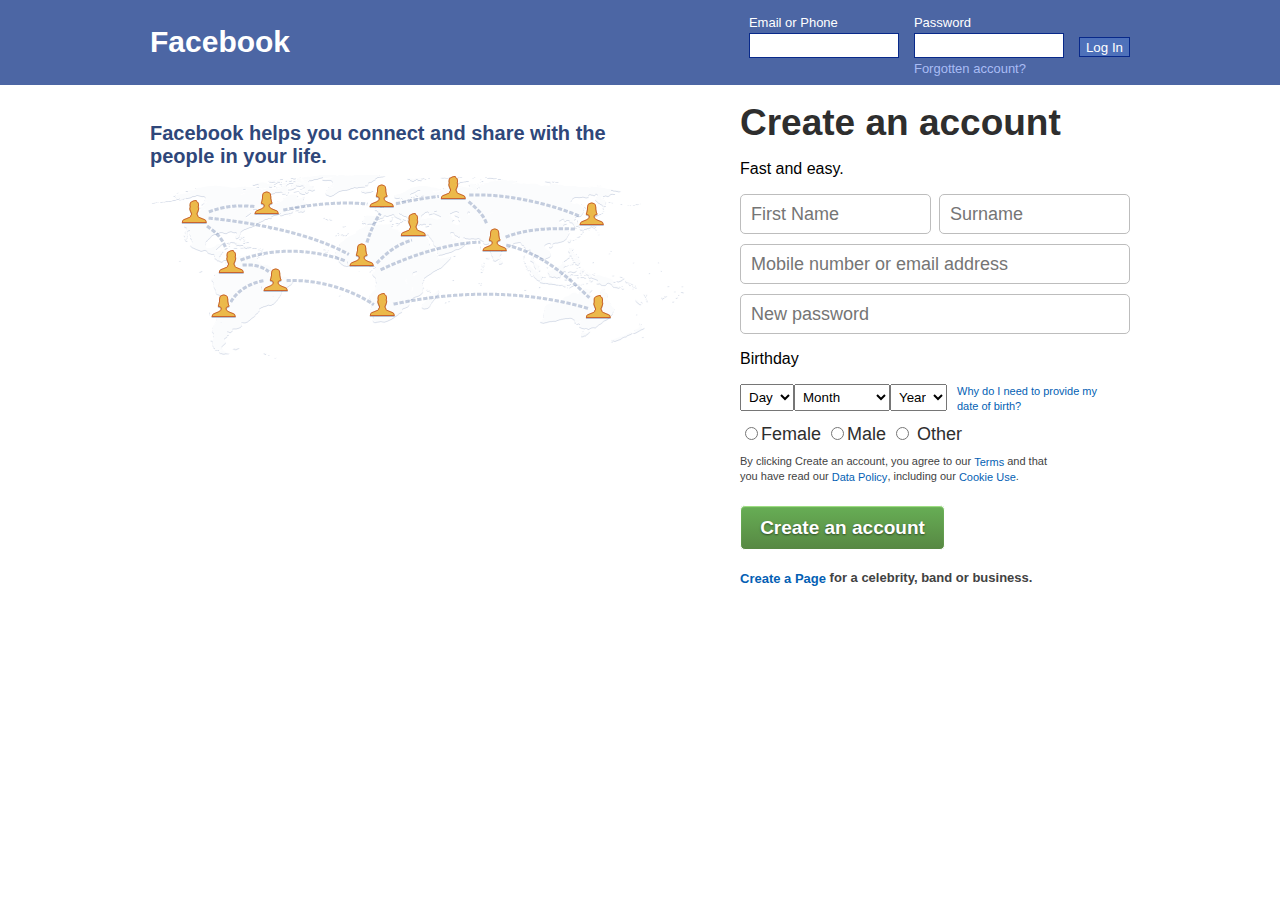
<file: facebook/index.html>
<html>
<head>
<link href="index.css" type="text/css" rel="stylesheet"/>
<title>Facebook.com</title>
</head>
<body>

<div id="header_wrapper">
 <div id="header">
 <li id="sitename"><a href="http://facebook.com">Facebook</a></li>
 <form action="post">
 <li>Email or Phone<br><input type="text" name="email"></li>
 <li>Password<br><input type="password" name="password"><br><a href="">Forgotten account?</a></li>
 <li><input type="submit" name="login" value="Log In"></li>
 </form>
 </div>
</div>

<div id="wrapper">

<div id="div1">
<p>Facebook helps you connect and share with the <br>people in your life.</p>
<img src="OBaVg52wtTZ.png">
</div>

<div id="div2">
<h1>Create an account</h1>
<p id="pervyi">Fast and easy.</p>
<li><input type="text" placeholder="First Name" id="firstname"><input type="text" placeholder="Surname" id="surname"></li>
<li><input type="text" placeholder="Mobile number or email address"></li>
<li><input type="password" placeholder="New password"></li>
<p id="ftoroi">Birthday</p>
<li>
<select>
    <option>Day</option>
    <option>1</option>
    <option>2</option>
    <option>3</option>
    <option>4</option>
    <option>5</option>
    <option>6</option>
    <option>7</option>
    <option>8</option>
    <option>9</option>
    <option>10</option>
    <option>11</option>
    <option>12</option>
    <option>13</option>
    <option>14</option>
    <option>15</option>
    <option>16</option>
    <option>17</option>
    <option>18</option>
    <option>19</option>
    <option>20</option>
    <option>21</option>
    <option>22</option>
    <option>23</option>
    <option>24</option>
    <option>25</option>
    <option>26</option>
    <option>27</option>
    <option>28</option>
    <option>29</option>
    <option>30</option>
    <option>31</option>
</select>

<select>
    <option>Month</option>
    <option>January</option>
    <option>February</option>
    <option>March</option>
    <option>April</option>
    <option>May</option>
    <option>June</option>
    <option>July</option>
    <option>August</option>
    <option>September</option>
    <option>October</option>
    <option>November</option>
    <option>December</option>
  </select>
<select>
    <option>Year</option>
</select>
<a href="">Why do I need to provide my date of birth?</a>
</li>
<li><input type="radio">Female <input type="radio">Male <input type="radio"> Other</li>
<li id="terms">By clicking Create an account, you agree to our <a href="">Terms</a> and that <br>you have read our <a href="">Data Policy</a>, including our <a href="">Cookie Use</a>.</li>
<li><input type="submit" value="Create an account"></li>
<li id="create_page"><a href="">Create a Page</a> for a celebrity, band or business.</li>
</div>

</div>
</body>
</html>
</file>
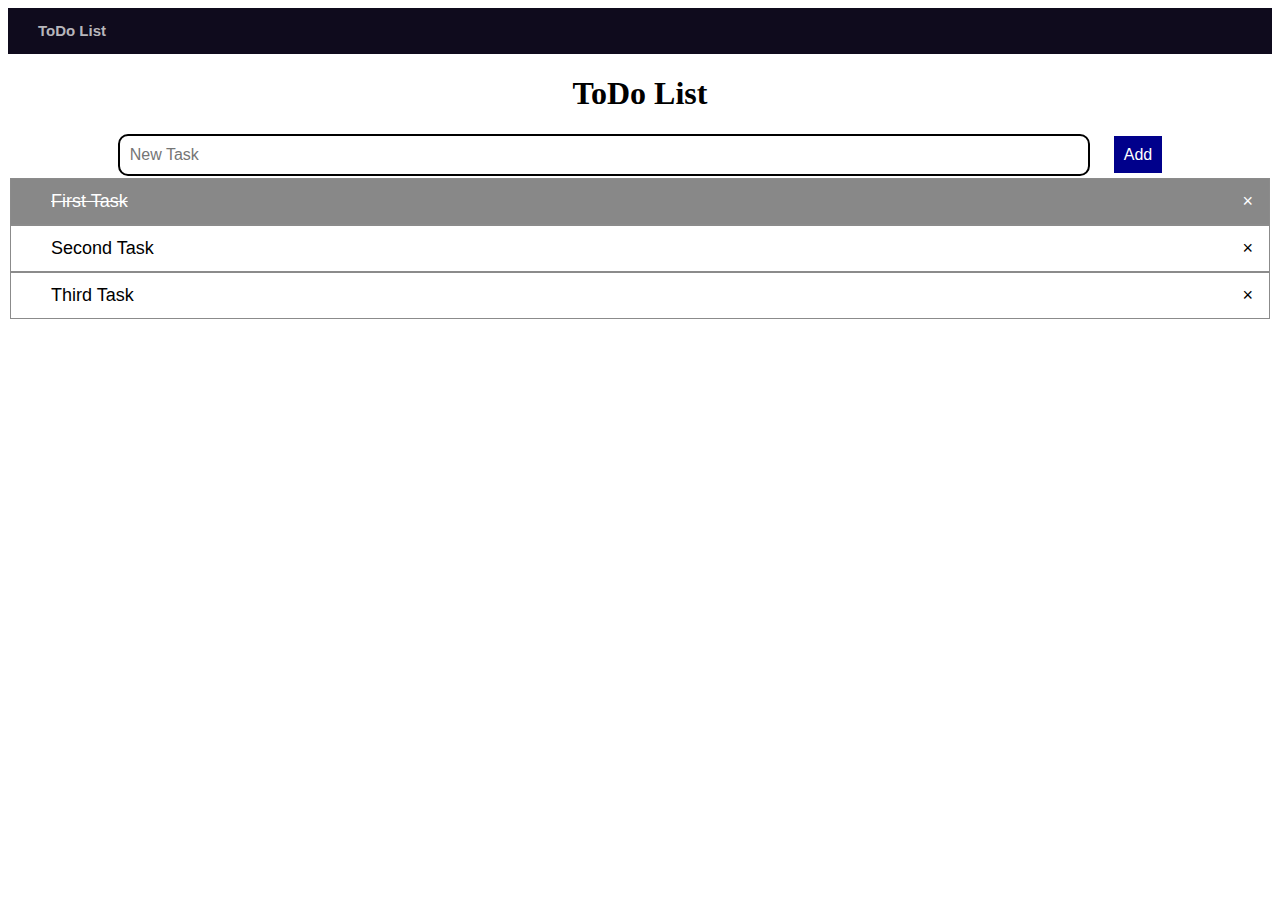
<file: todolist2/index.html>
<!DOCTYPE html>
<html>
    <head>
        <meta charset="utf-8">
        <title>ToDo list2</title>
        <link href="index.css" rel="stylesheet" type="text/css">
    </head>

    <body>

        <div class="header">

            <h2>ToDo List</h2>
    
        </div>
        
        <div class="main">
           
            <h1>ToDo List</h1>
            <input type="text" id="input" placeholder="New Task">
            <span onclick="newElement()" class="addBtn">Add</span>     
         

        
        </div>
         <ul id="myUL">
            <li class="checked">First Task</li>
            <li>Second Task</li>
            <li>Third Task</li>
            
          </ul>
          <script type="text/javascript" src="index.js"></script>
    </body>
</html>
</file>
<file: facebook/index.css>
body
{
 text-align:center;
 width:100%;
 margin:0px;
 padding:0px;
 font-family:"lucida grande",tahoma,verdana,arial,sans-serif;
}
#header_wrapper
{
 width:100%;
 min-width:980px;
 background-color:#4c66a4;
}
#header
{
 width:980px;
 margin:0px auto;
 padding:0px;
 height:85px;
}
#header li
{
 list-style-type:none;
 float:left;
 text-align:left;
 color:white;
}
#header #sitename
{
 margin-top:25px;
}
#header #sitename a
{
 color:white;
 text-decoration:none;
 font-size:30px;
 font-weight:900;
}
#header form
{
 margin-top:15px;
 float:right;
}
#header form li
{
 font-size:13px;
 margin-left:15px;
}
#header form li a
{
 color:#A9BCF5;
 text-decoration:none;
}
#header form input[type="text"]
{
 margin-top:3px;
 margin-bottom:3px;
 width:150px;
 border:1px solid #08298A;
 height:25px;
 padding-left:3px;
}
#header form input[type="password"]
{
 margin-top:3px;
 margin-bottom:3px;
 width:150px;
 border:1px solid #08298A;
 height:25px;
 padding-left:3px;
}
#header form input[type="submit"]
{
 height:20px;
 margin-top:22px;
 background-color:#4e71ba;
 color:white;
 border:1px solid #08298A;
}
#wrapper
{
 margin:0 auto;
 padding:0px;
 text-align:center;
 width:980px;
}
#wrapper div
{
 float:left;
 font-family: helvetica, arial, sans-serif;
}
#wrapper #div1
{
 margin-top:30px;
 width:590px;
 text-align:left;
}
#wrapper #div1 p
{
 font-size:20px;
 font-family:arial;
 font-weight:bold;
 margin:0px;
 color:#2f477a;
}
#wrapper #div2
{
 margin-top:10px;
 width:390px;
 text-align:left;
}
#wrapper #div2 h1
{
 margin:0px;
 font-size:37px;
 color:#2E2E2E;
}
#wrapper #div2 p #pervyi
{
 font-size:18px;
 color: black;
}
#wrapper #div2 p #ftoroi
{
 font-size:18px;
 color:#6a6a6a;
}
#wrapper #div2 li
{
 list-style-type:none;
 margin-top:10px;
}
#wrapper #div2 li #firstname
{
 width:49%;
}
#wrapper #div2 li #surname
{
 margin-left:2%;
 width:49%;
}
#wrapper #div2 li input[type="text"]
{
 width:100%;
 height:40px;
 border-radius:5px;
 padding-left:10px;
 font-size:18px;
 border:1px solid #BDBDBD;
}
#wrapper #div2 li input[type="password"]
{
 width:100%;
 height:40px;
 border-radius:5px;
 padding-left:10px;
 font-size:18px;
 border:1px solid #BDBDBD;
}
#wrapper #div2 li select
{
 padding:4px;
 float:left;
}
#wrapper #div2 li a
{
 margin-left:10px;
 width:150px;
 color:#045FB4;
 text-decoration:none;
 font-size:11px;
 display: inline-block;
 vertical-align: middle;
 line-height:15px;
}
#wrapper #div2 li a:hover
{
 text-decoration:underline;
}
#wrapper #div2 li
{
 color:#2E2E2E;
 font-size:18px;
}
#wrapper #div2 #terms
{
 color:#424242;
 font-size:11px;
}
#wrapper #div2 #terms a
{
 display:inline;
 margin:0px;
}
#wrapper #div2 li input[type="submit"]
{
 width:205px;
 height:45px;
 text-align:center;
 font-size:19px;
 margin-top: 10px;
 margin-bottom: 10px;
 font-family: 'Freight Sans Bold', helvetica, arial, sans-serif !important;
 font-weight: bold !important;
 background: linear-gradient(#67ae55, #578843);
 background-color: #69a74e;
 box-shadow: inset 0 1px 1px #a4e388;
 border-color: #3b6e22 #3b6e22 #2c5115;
 border: 1px solid;
 border-radius: 5px;
 color: #fff;
 cursor: pointer;
 display: inline-block;
 position: relative;
 text-shadow: 0 1px 2px rgba(0,0,0,.5);
}
#wrapper #div2 #create_page
{
 color:#424242;
 font-size:13px;
 font-weight:bold;
}
#wrapper #div2 #create_page a
{
 display:inline;
 margin:0px;
 font-size:13px;
}
#footer_wrapper
{
 width:100%;
 clear:both;
 float:left;
 margin-top:30px;
 min-width:995px;
 background-color:white;
 text-align:left;
}
#footer1
{
 width:980px;
 margin:0px auto;
 padding:0px;
 border-bottom:1px solid #E6E6E6;
 height:30px;
 line-height:30px;
 font-size:12px;
 color:#848484;
}
#footer1 a
{
 color:#365899;
 display:inline;
 margin-left:10px;
 text-decoration:none;
}
#footer1 a:hover  
{
 text-decoration:underline;
}
#footer2
{
 width:980px;
 margin:0px auto;
 padding:0px;
 font-size:12px;
 color:#848484;
}
#footer2 a
{
 color:#365899;
 display:inline-block;
 margin:5px;
 margin-left:0px;
 min-width:80px;
 text-decoration:none;
}
#footer2 a:hover
{
    text-decoration:underline;
}
</file>
<file: todolist2/index.css>
.header{
    background-color: rgb(15, 11, 29);
    color: rgb(183, 182, 187);
    margin: 0px;
    padding-left: 30px;
    padding-top: 2px;
    padding-bottom: 2px;
    font-size: 10px;
    font-family: 'Lucida Sans', 'Lucida Sans Regular', 'Lucida Grande', 'Lucida Sans Unicode', Geneva, Verdana, sans-serif;
    font-weight: lighter;
}

#input {
    margin: 0;
    border-style: solid;
    border-width: 2px;
    border-color: black;
    border-radius: 10px;
    width: 75%;
    padding: 10px;
    font-size: 16px;
    font-family: 'Lucida Sans', 'Lucida Sans Regular', 'Lucida Grande', 'Lucida Sans Unicode', Geneva, Verdana, sans-serif;
    font-weight: lighter;
  }

.addBtn {
    margin-left: 20px;
    padding: 10px;
    width: 25%;
    background: darkblue;
    color: white;
    text-align: center;
    font-size: 16px;
    cursor: pointer;
    transition: 0.3s;
    border-radius: 10;
    font-family: 'Lucida Sans', 'Lucida Sans Regular', 'Lucida Grande', 'Lucida Sans Unicode', Geneva, Verdana, sans-serif;
    font-weight: lighter;
}

ul{
    margin:1px;
    padding: 1px;
    border-color: black;
    border-width: 10px;
    border-color: black;
    font-family: 'Lucida Sans', 'Lucida Sans Regular', 'Lucida Grande', 'Lucida Sans Unicode', Geneva, Verdana, sans-serif;
    font-weight: lighter;
    list-style-type: square;
}

ul li{
    cursor: pointer;
    position: relative;

    padding: 12px 8px 12px 40px;
    margin: 0px;
    font-size: 18px;
    transition: 0.2s;

    border-style: solid;
    border-width: 1px;
    border-color: rgb(139, 139, 139);
    border-radius: 0px;


  }



ul li:hover {
      background: #ddd;
    }



.checked {
        background: #888;
        color: rgb(255, 255, 255);
        text-decoration: line-through;
        
}   

.close {
    position: absolute;
    right: 0;
    top: 0;
    padding: 12px 16px 12px 16px;
  }
  
  .close:hover {
    background-color: #f44336;
    color: white;
  }

.main{
    text-align: center;
}
</file>
